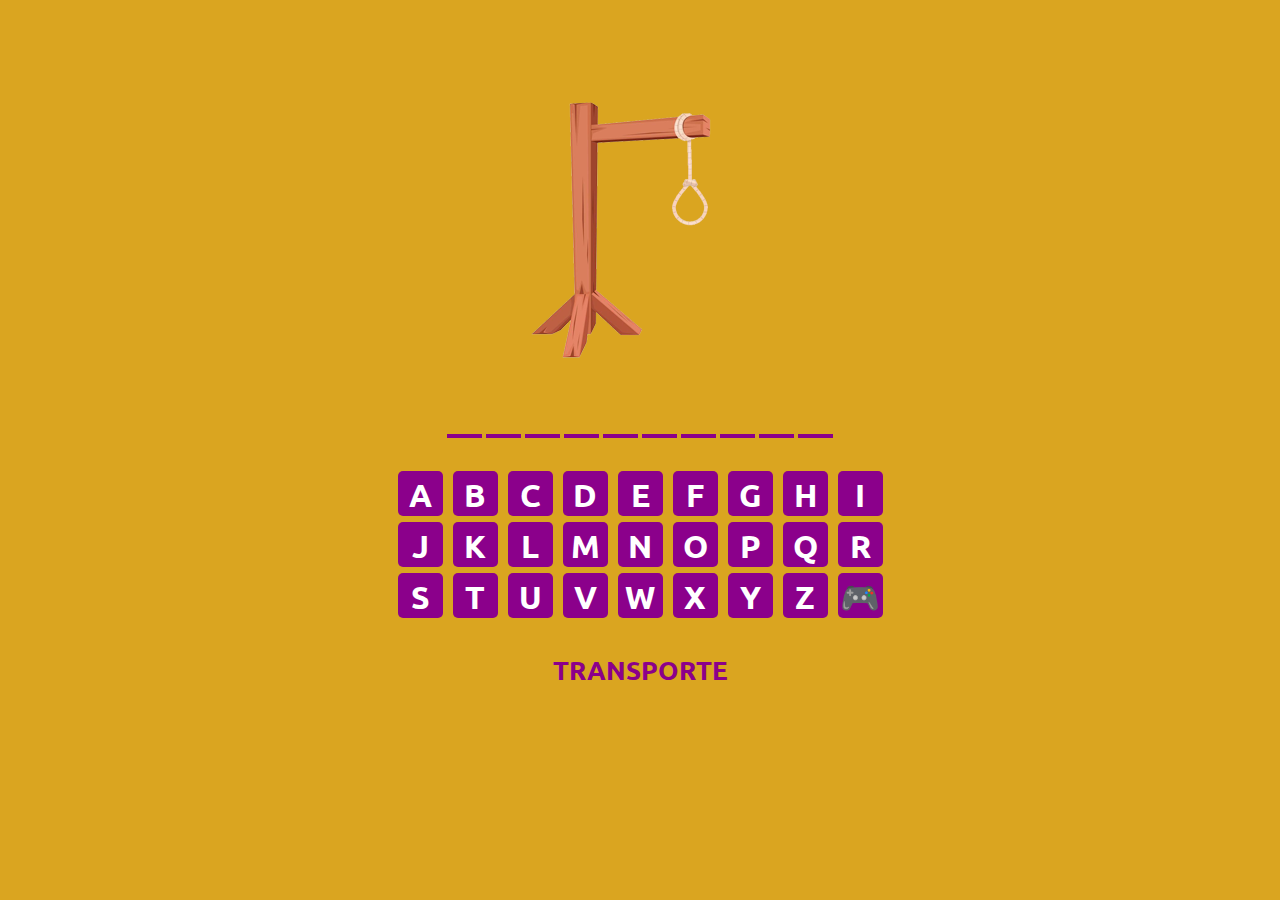
<file: index.html>
<!DOCTYPE html>
<html lang="pt-br">
<head>
    <meta charset="UTF-8">
    <meta http-equiv="X-UA-Compatible" content="IE=edge">
    <meta name="viewport" content="width=device-width, initial-scale=1.0">
    <link rel="stylesheet" href="https://cdn.jsdelivr.net/npm/bootstrap@4.0.0/dist/css/bootstrap.min.css" integrity="sha384-Gn5384xqQ1aoWXA+058RXPxPg6fy4IWvTNh0E263XmFcJlSAwiGgFAW/dAiS6JXm" crossorigin="anonymous">
    <link rel="stylesheet" href="./css/style.css" media="screen">
    <title>Jogo da forca</title>
</head>
<body>
    <div class="container">
        <div id="imagem"></div>
        <div id="palavra-secreta">
            <!-- <div class="letras">P</div>
            <div class="letras">E</div>
            <div class="letras">D</div>
            <div class="letras">R</div>
            <div class="letras">I</div>
            <div class="letras">N</div>
            <div class="letras">H</div>
            <div class="letras">O</div> -->
        </div>

        <div id="teclado">
            <div class="teclas">
                <button id="tecla-A" onclick="verificaLetraEscolhida('A')">A</button>
                <button id="tecla-B" onclick="verificaLetraEscolhida('B')">B</button>
                <button id="tecla-C" onclick="verificaLetraEscolhida('C')">C</button>
                <button id="tecla-D" onclick="verificaLetraEscolhida('D')">D</button>
                <button id="tecla-E" onclick="verificaLetraEscolhida('E')">E</button>
                <button id="tecla-F" onclick="verificaLetraEscolhida('F')">F</button>
                <button id="tecla-G" onclick="verificaLetraEscolhida('G')">G</button>
                <button id="tecla-H" onclick="verificaLetraEscolhida('H')">H</button>
                <button id="tecla-I" onclick="verificaLetraEscolhida('I')">I</button>
            </div>
            <div class="teclas">
                <button id="tecla-J" onclick="verificaLetraEscolhida('J')">J</button>
                <button id="tecla-K" onclick="verificaLetraEscolhida('K')">K</button>
                <button id="tecla-L" onclick="verificaLetraEscolhida('L')">L</button>
                <button id="tecla-M" onclick="verificaLetraEscolhida('M')">M</button>
                <button id="tecla-N" onclick="verificaLetraEscolhida('N')">N</button>
                <button id="tecla-O" onclick="verificaLetraEscolhida('O')">O</button>
                <button id="tecla-P" onclick="verificaLetraEscolhida('P')">P</button>
                <button id="tecla-Q" onclick="verificaLetraEscolhida('Q')">Q</button>
                <button id="tecla-R" onclick="verificaLetraEscolhida('R')">R</button>
            </div>
            <div class="teclas">
                <button id="tecla-S" onclick="verificaLetraEscolhida('S')">S</button>
                <button id="tecla-T" onclick="verificaLetraEscolhida('T')">T</button>
                <button id="tecla-U" onclick="verificaLetraEscolhida('U')">U</button>
                <button id="tecla-V" onclick="verificaLetraEscolhida('V')">V</button>
                <button id="tecla-W" onclick="verificaLetraEscolhida('W')">W</button>
                <button id="tecla-X" onclick="verificaLetraEscolhida('X')">X</button>
                <button id="tecla-Y" onclick="verificaLetraEscolhida('Y')">Y</button>
                <button id="tecla-Z" onclick="verificaLetraEscolhida('Z')">Z</button>
                <button id="btnReiniciar">🎮</button>
            </div>
        <div id="categoria">
            <!-- CATEGORIA -->
        </div>

        <!-- inicio modal  -->
  <!-- Modal -->
        <div class="modal fade" id="myModal" tabindex="-1" role="dialog" aria-labelledby="exampleModalLabel" aria-hidden="true">
            <div class="modal-dialog" role="document">
            <div class="modal-content">
                <div class="modal-header">
                <h5 class="modal-title" id="exampleModalLabel">Modal title</h5>
                <button type="button" class="close" data-dismiss="modal" aria-label="Close">
                    <span aria-hidden="true">&times;</span>
                </button>
                </div>
                <div class="modal-body" id="modal-body">
                ...
                </div>
                <div class="modal-footer">
                <button type="button" class="btn btn-primary" data-dismiss="modal">Fechar</button>
                </div>
            </div>
            </div>
        </div>
        <!-- fim modal  -->
    </div>
    <script src="https://code.jquery.com/jquery-3.2.1.slim.min.js" integrity="sha384-KJ3o2DKtIkvYIK3UENzmM7KCkRr/rE9/Qpg6aAZGJwFDMVNA/GpGFF93hXpG5KkN" crossorigin="anonymous"></script>
    <script src="https://cdn.jsdelivr.net/npm/popper.js@1.12.9/dist/umd/popper.min.js" integrity="sha384-ApNbgh9B+Y1QKtv3Rn7W3mgPxhU9K/ScQsAP7hUibX39j7fakFPskvXusvfa0b4Q" crossorigin="anonymous"></script>
    <script src="https://cdn.jsdelivr.net/npm/bootstrap@4.0.0/dist/js/bootstrap.min.js" integrity="sha384-JZR6Spejh4U02d8jOt6vLEHfe/JQGiRRSQQxSfFWpi1MquVdAyjUar5+76PVCmYl" crossorigin="anonymous"></script>
    <script src="./js/script.js"></script>
</body>
</html>
</file>
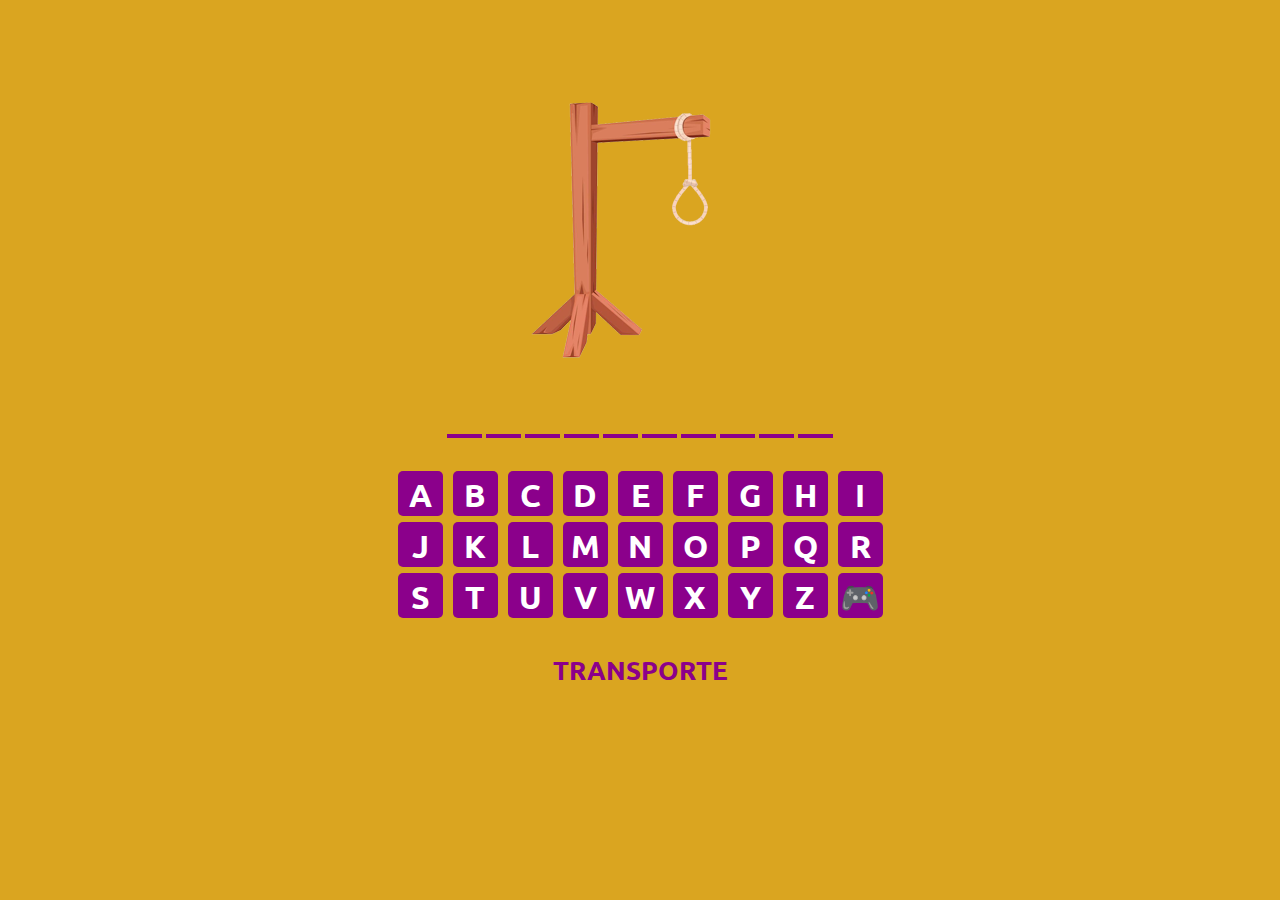
<file: forca.html>
<!DOCTYPE html>
<html lang="pt-br">
<head>
    <meta charset="UTF-8">
    <meta http-equiv="X-UA-Compatible" content="IE=edge">
    <meta name="viewport" content="width=device-width, initial-scale=1.0">
    <link rel="stylesheet" href="https://cdn.jsdelivr.net/npm/bootstrap@4.0.0/dist/css/bootstrap.min.css" integrity="sha384-Gn5384xqQ1aoWXA+058RXPxPg6fy4IWvTNh0E263XmFcJlSAwiGgFAW/dAiS6JXm" crossorigin="anonymous">
    <link rel="stylesheet" href="./css/forca.css" media="screen">
    <title>Jogo da forca</title>
</head>
<body>
    <div class="container">
        <div id="imagem"></div>
        <div id="palavra-secreta">
            <!-- <div class="letras">P</div>
            <div class="letras">E</div>
            <div class="letras">D</div>
            <div class="letras">R</div>
            <div class="letras">I</div>
            <div class="letras">N</div>
            <div class="letras">H</div>
            <div class="letras">O</div> -->
        </div>

        <div id="teclado">
            <div class="teclas">
                <button id="tecla-A" onclick="verificaLetraEscolhida('A')">A</button>
                <button id="tecla-B" onclick="verificaLetraEscolhida('B')">B</button>
                <button id="tecla-C" onclick="verificaLetraEscolhida('C')">C</button>
                <button id="tecla-D" onclick="verificaLetraEscolhida('D')">D</button>
                <button id="tecla-E" onclick="verificaLetraEscolhida('E')">E</button>
                <button id="tecla-F" onclick="verificaLetraEscolhida('F')">F</button>
                <button id="tecla-G" onclick="verificaLetraEscolhida('G')">G</button>
                <button id="tecla-H" onclick="verificaLetraEscolhida('H')">H</button>
                <button id="tecla-I" onclick="verificaLetraEscolhida('I')">I</button>
            </div>
            <div class="teclas">
                <button id="tecla-J" onclick="verificaLetraEscolhida('J')">J</button>
                <button id="tecla-K" onclick="verificaLetraEscolhida('K')">K</button>
                <button id="tecla-L" onclick="verificaLetraEscolhida('L')">L</button>
                <button id="tecla-M" onclick="verificaLetraEscolhida('M')">M</button>
                <button id="tecla-N" onclick="verificaLetraEscolhida('N')">N</button>
                <button id="tecla-O" onclick="verificaLetraEscolhida('O')">O</button>
                <button id="tecla-P" onclick="verificaLetraEscolhida('P')">P</button>
                <button id="tecla-Q" onclick="verificaLetraEscolhida('Q')">Q</button>
                <button id="tecla-R" onclick="verificaLetraEscolhida('R')">R</button>
            </div>
            <div class="teclas">
                <button id="tecla-S" onclick="verificaLetraEscolhida('S')">S</button>
                <button id="tecla-T" onclick="verificaLetraEscolhida('T')">T</button>
                <button id="tecla-U" onclick="verificaLetraEscolhida('U')">U</button>
                <button id="tecla-V" onclick="verificaLetraEscolhida('V')">V</button>
                <button id="tecla-W" onclick="verificaLetraEscolhida('W')">W</button>
                <button id="tecla-X" onclick="verificaLetraEscolhida('X')">X</button>
                <button id="tecla-Y" onclick="verificaLetraEscolhida('Y')">Y</button>
                <button id="tecla-Z" onclick="verificaLetraEscolhida('Z')">Z</button>
                <button id="btnReiniciar">🎮</button>
            </div>
        <div id="categoria">
            <!-- CATEGORIA -->
        </div>

        <!-- inicio modal  -->
  <!-- Modal -->
        <div class="modal fade" id="myModal" tabindex="-1" role="dialog" aria-labelledby="exampleModalLabel" aria-hidden="true">
            <div class="modal-dialog" role="document">
            <div class="modal-content">
                <div class="modal-header">
                <h5 class="modal-title" id="exampleModalLabel">Modal title</h5>
                <button type="button" class="close" data-dismiss="modal" aria-label="Close">
                    <span aria-hidden="true">&times;</span>
                </button>
                </div>
                <div class="modal-body" id="modal-body">
                ...
                </div>
                <div class="modal-footer">
                <button type="button" class="btn btn-primary" data-dismiss="modal">Fechar</button>
                </div>
            </div>
            </div>
        </div>
        <!-- fim modal  -->
    </div>
    <script src="https://code.jquery.com/jquery-3.2.1.slim.min.js" integrity="sha384-KJ3o2DKtIkvYIK3UENzmM7KCkRr/rE9/Qpg6aAZGJwFDMVNA/GpGFF93hXpG5KkN" crossorigin="anonymous"></script>
    <script src="https://cdn.jsdelivr.net/npm/popper.js@1.12.9/dist/umd/popper.min.js" integrity="sha384-ApNbgh9B+Y1QKtv3Rn7W3mgPxhU9K/ScQsAP7hUibX39j7fakFPskvXusvfa0b4Q" crossorigin="anonymous"></script>
    <script src="https://cdn.jsdelivr.net/npm/bootstrap@4.0.0/dist/js/bootstrap.min.js" integrity="sha384-JZR6Spejh4U02d8jOt6vLEHfe/JQGiRRSQQxSfFWpi1MquVdAyjUar5+76PVCmYl" crossorigin="anonymous"></script>
    <script src="./js/forca.js"></script>
</body>
</html>
</file>
<file: css/style.css>
@import url('https://fonts.googleapis.com/css2?family=Poppins:ital,wght@0,200;0,500;0,700;0,900;1,600&family=Ubuntu:wght@300;400;500&display=swap');

* {
    margin: 0;
    padding: 0;
    box-sizing: border-box;
}

body {
    width: 100vw;
    height: 90vh;
    margin-top: 10px;
    background-color: goldenrod;
    font-family: 'Ubuntu', sans-serif;

}

.container {
    display: flex;
    justify-content: center;
    align-items: center;
    flex-wrap: wrap;
    flex-direction: column;
}

#imagem {
    width: 234px;
    height: 272px;
    margin-top: 80px;
    background-image: url(../img/forca.png);
    background-repeat: no-repeat;
    
}

#palavra-secreta {
    display: flex;
    flex-direction: row;
    justify-content: center;
    align-items: center;
    font-size: 1em;
    margin-top: 30px;
}

.letras {
    width: 16px;
    text-align: center;
    border-bottom: 4px solid #8b008b;
    color: #fff;
    padding: 2px;
    margin-left: 2px;
    margin-right: 2px;
    font-weight: 900;
}

#teclado {
    margin-top: 30px;
}

.teclas button {
    width: 30px;
    height: 30px;
    border: none;
    background-color: #8b008b;
    color: #fff;
    font-size: 1.2em;
    font-weight: bold;
    border-radius: 5px;
    margin-left: 3px;
    margin-right: 3px;
    margin-top: 3px;
    margin-bottom: 3px;
    transition: all 0.3s ease-in-out;
    cursor: pointer;
}

.teclas button:hover {
    background-color: #fff;
    color: #8b008b;
    transform: scale(1.125);
}

.teclas button:disabled {
    cursor: not-allowed;
}
#categoria {
    margin-top: 30px;
    color: #8b008b;
    font-size: 1.2em;
    display: flex;
    align-items: center;
    justify-content: center;
    font-weight: 600;
}

@media (min-width: 321px) {
    .teclas button {
        width: 21px;
        height: 21px;
        font-size: .6em;
    }
    #categoria {
        font-size: 0.9em;
    }
}

@media (min-width: 376px) {
    .teclas button {
        width: 30px;
        height: 30px;
        font-size: .8em;
    }

    #palavra-secreta {
        font-size: 1.5em;
    }

    .letras {
        width: 18px;
    }

    #categoria {
        font-size: 1.2em;
    }
}

@media (min-width: 426px) {
    .teclas button {
        width: 36px;
        height: 36px;
        font-size: 1em;
    }

    #palavra-secreta {
        font-size: 1.6em;
    }

    .letras {
        width: 20px;
    }

    #categoria {
        font-size: 1.6em;
    }
}

@media (min-width: 769px) {
    .teclas button {
        width: 45px;
        height: 45px;
        font-size: 2em;
    }

    #palavra-secreta {
        font-size: 1.6em;
    }

    .letras {
        width: 35px;
    }

    #categoria {
        font-size: 1.6em;
    }
}
</file>
<file: css/forca.css>
@import url('https://fonts.googleapis.com/css2?family=Poppins:ital,wght@0,200;0,500;0,700;0,900;1,600&family=Ubuntu:wght@300;400;500&display=swap');

* {
    margin: 0;
    padding: 0;
    box-sizing: border-box;
}

body {
    width: 100vw;
    height: 90vh;
    margin-top: 10px;
    background-color: goldenrod;
    font-family: 'Ubuntu', sans-serif;

}

.container {
    display: flex;
    justify-content: center;
    align-items: center;
    flex-wrap: wrap;
    flex-direction: column;
}

#imagem {
    width: 234px;
    height: 272px;
    margin-top: 80px;
    background-image: url(../img/forca.png);
    background-repeat: no-repeat;
    
}

#palavra-secreta {
    display: flex;
    flex-direction: row;
    justify-content: center;
    align-items: center;
    font-size: 1em;
    margin-top: 30px;
}

.letras {
    width: 16px;
    text-align: center;
    border-bottom: 4px solid #8b008b;
    color: #fff;
    padding: 2px;
    margin-left: 2px;
    margin-right: 2px;
    font-weight: 900;
}

#teclado {
    margin-top: 30px;
}

.teclas button {
    width: 30px;
    height: 30px;
    border: none;
    background-color: #8b008b;
    color: #fff;
    font-size: 1.2em;
    font-weight: bold;
    border-radius: 5px;
    margin-left: 3px;
    margin-right: 3px;
    margin-top: 3px;
    margin-bottom: 3px;
    transition: all 0.3s ease-in-out;
    cursor: pointer;
}

.teclas button:hover {
    background-color: #fff;
    color: #8b008b;
    transform: scale(1.125);
}

.teclas button:disabled {
    cursor: not-allowed;
}
#categoria {
    margin-top: 30px;
    color: #8b008b;
    font-size: 1.2em;
    display: flex;
    align-items: center;
    justify-content: center;
    font-weight: 600;
}

@media (min-width: 321px) {
    .teclas button {
        width: 21px;
        height: 21px;
        font-size: .6em;
    }
    #categoria {
        font-size: 0.9em;
    }
}

@media (min-width: 376px) {
    .teclas button {
        width: 30px;
        height: 30px;
        font-size: .8em;
    }

    #palavra-secreta {
        font-size: 1.5em;
    }

    .letras {
        width: 18px;
    }

    #categoria {
        font-size: 1.2em;
    }
}

@media (min-width: 426px) {
    .teclas button {
        width: 36px;
        height: 36px;
        font-size: 1em;
    }

    #palavra-secreta {
        font-size: 1.6em;
    }

    .letras {
        width: 20px;
    }

    #categoria {
        font-size: 1.6em;
    }
}

@media (min-width: 769px) {
    .teclas button {
        width: 45px;
        height: 45px;
        font-size: 2em;
    }

    #palavra-secreta {
        font-size: 1.6em;
    }

    .letras {
        width: 35px;
    }

    #categoria {
        font-size: 1.6em;
    }
}
</file>
